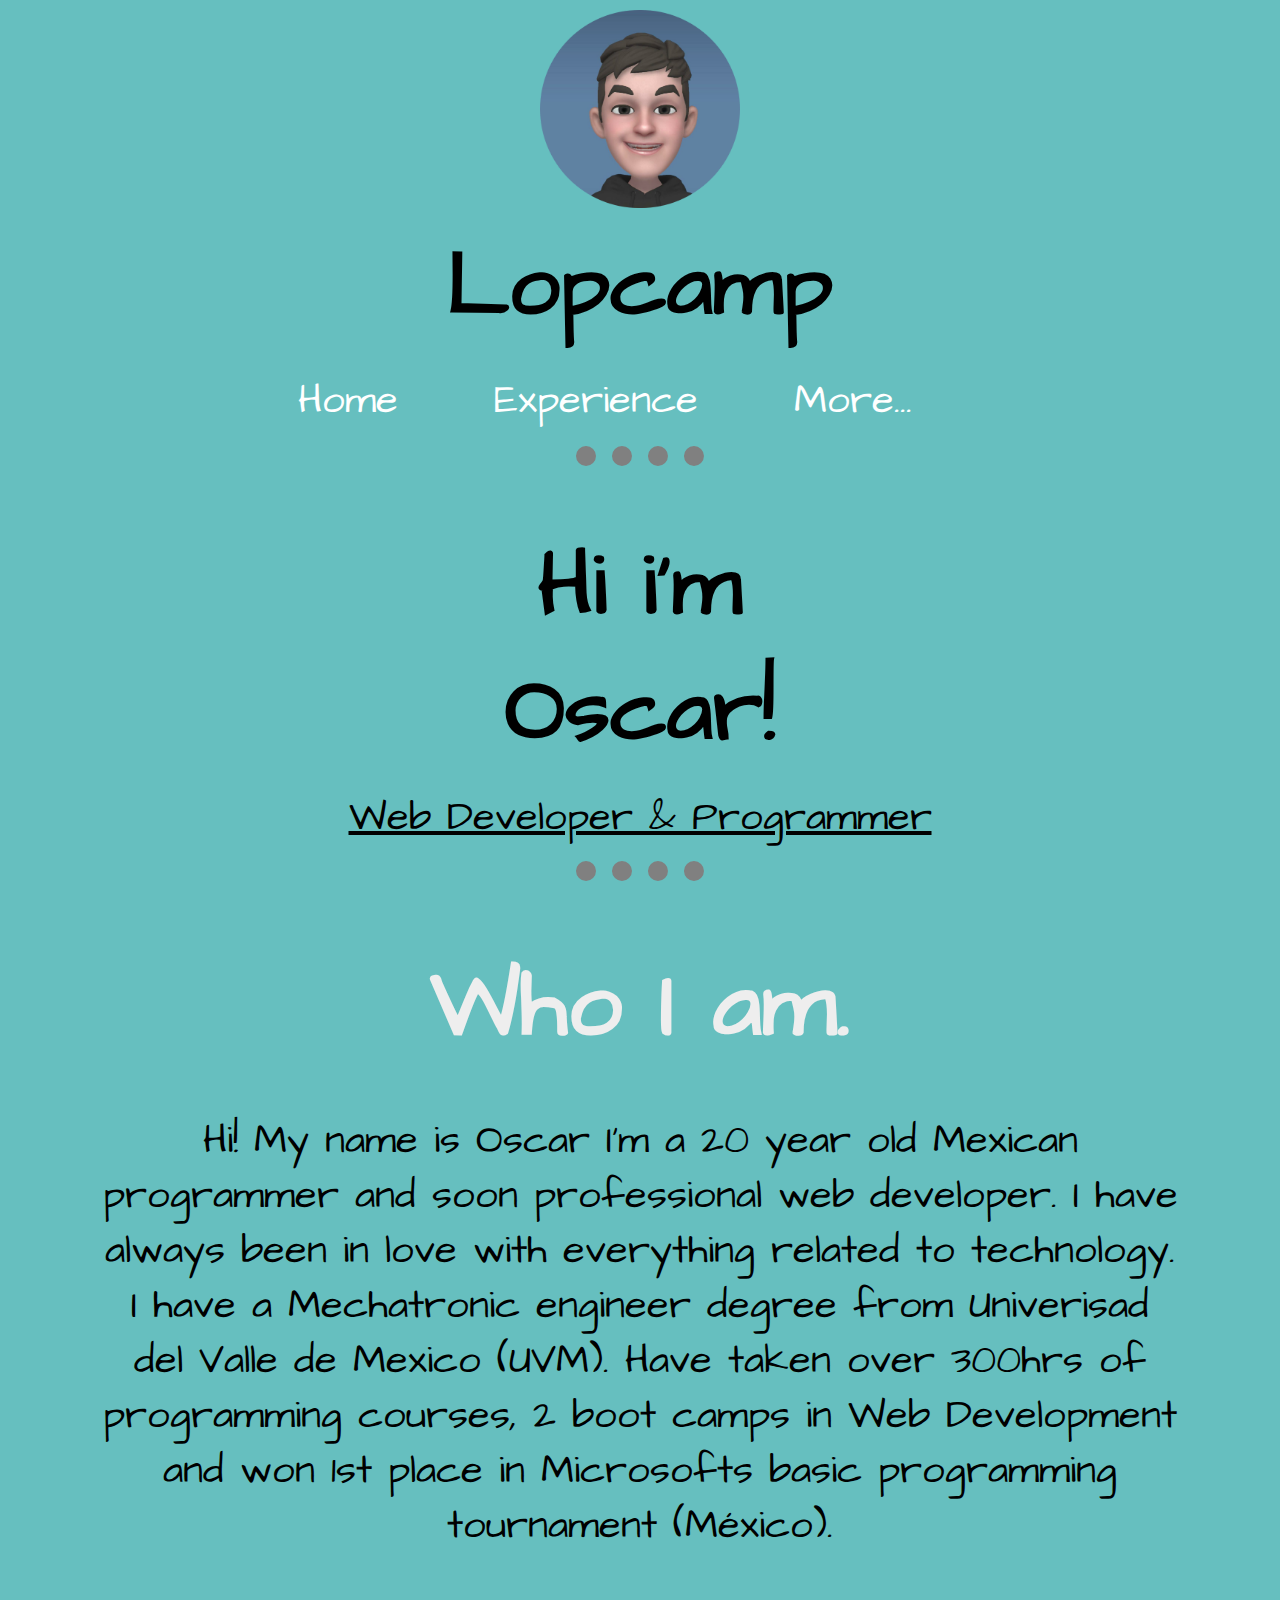
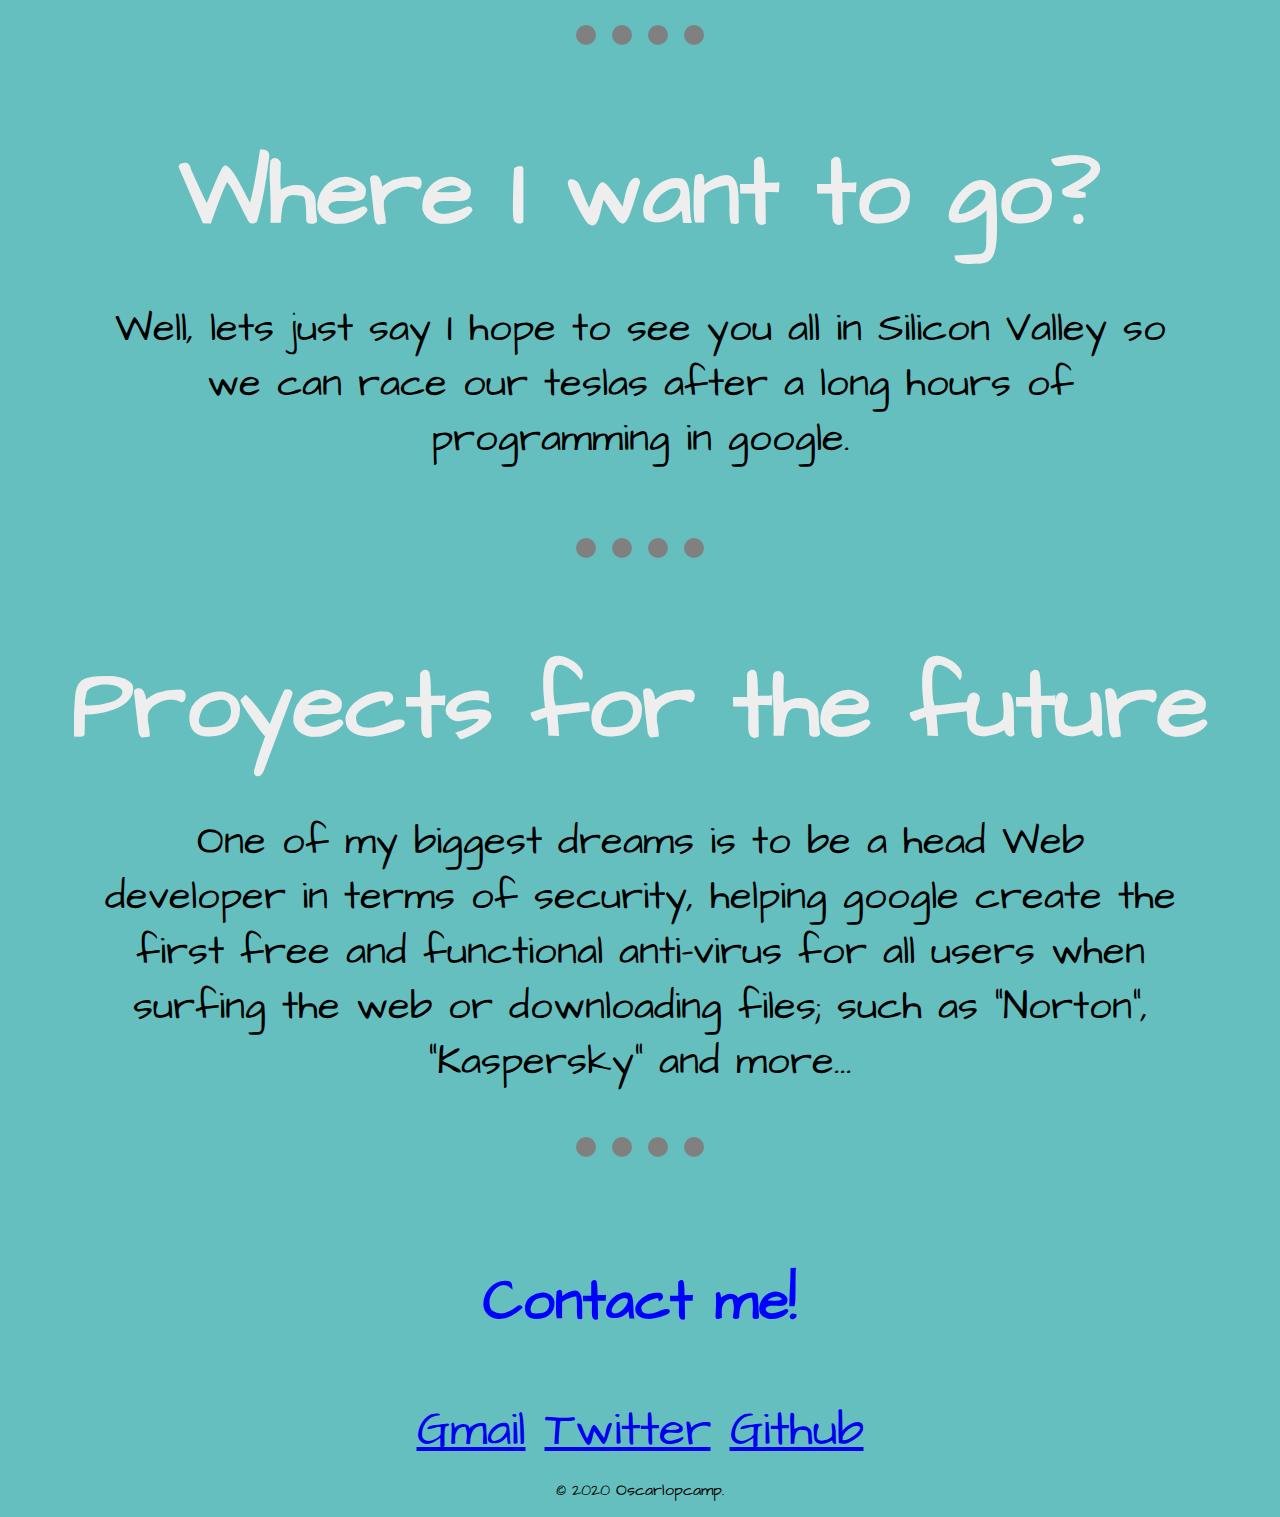
<file: index.html>
<!DOCTYPE html>
<html>

<head>
  <meta charset="utf-8">
  <title>Oscar Lopcamp | Home</title>
  <link rel="stylesheet" href="css/styles.css">
  <link rel="icon" href="favicon.ico">
  <link href="https://fonts.googleapis.com/css2?family=Architects+Daughter&family=Montserrat:wght@300&display=swap" rel="stylesheet">
</head>

<body>
  <header>
      <div class="container">
      <img width="200px" src="images/yo.png" alt="Oscar Lopcamp">
      <h1 style="margin-top=0; margin-bottom:0;">Lopcamp</h1>
      </div>
      <nav class="center">

					<a href="index.html">Home</a>
					<a href="experience.html">Experience</a>
					<a href="more.html">More...</a>

      </nav>
      <hr>
      </header>
  <div class="top-container">
    <h1>Hi i'm <br>Oscar!</h1>
    <p><span class="pro">Web Developer & Programmer</span></p>
  </div>
  <hr>
  <div class="middle-container">
    <div class="profile">
      <h2>Who I am.</h2>
      <p>Hi! My name is Oscar I'm a 20 year old Mexican programmer and soon professional web developer. I have always been in love with everything related to technology. I have a Mechatronic engineer degree from Univerisad del Valle de Mexico (UVM). Have taken over 300hrs of programming courses, 2 boot camps in Web Development and won 1st place in Microsofts basic programming tournament (México).</p>
    </div>
    <hr>
    <div class="profile">
      <h2>Where I want to go?</h2>
      <p>Well, lets just say I hope to see you all in Silicon Valley so we can race our teslas after a long hours of programming in google.</p>
    </div>
    <hr>
    <div class="profile">
      <h2>Proyects for the future</h2>
      <p>One of my biggest dreams is to be a head Web developer in terms of security, helping google create the first free and functional anti-virus for all users when surfing the web or downloading files; such as "Norton", "Kaspersky" and more...</p>
    </div>
    </div>
    <hr>
    <footer class="contact-me">
        <h3>Contact me!</h3>
        <a class="btn"  href="mailto:alexlopcamp@gmail.com">Gmail</a>
        <a target="_blank"href="https://twitter.com/oscarlopcamp">Twitter</a>
        <a target="_blank" href="https://github.com/oscarlopcamp">Github</a>
        <p>&copy 2020 Oscarlopcamp.</p>
      </footer>

</body>

</html>
</file>
<file: css/styles.css>
body{
  margin:0;
  padding: 0;
  border: 0;
  background-color: #66bfbf;
  text-align: center;
  font-family: 'Architects Daughter', cursive;
}

.container{
  text-align: center;
  margin: 0;
}

header img{
margin: 0;
	padding:10px ;
}

nav a{
  text-align: center;
	color: #fff;
	text-decoration: none;
	font-size: 40px;
  padding-right: 70px;
}

nav h2{
  font-size: 2.5rem;
}

h1{
  font-size: 562.5%;
  margin: 0;
}
h2{
  color: #eee;
  margin: 0;
}

h3{
  background-color: #66bfbf;
  color: blue;
}
hr{
  border-style: dotted;
  width: 10%;
  border-bottom: 0;
  border-left: 0;
  border-right: 0;
  border-top-width: 20px;
  padding-top: 40px;
  padding-bottom: 10px;
}
.center{
  font-size: 4em;
}

.pro{
  text-decoration: underline;
  color: black;
  font-size: 2.5rem;
}

.top-container{
  position: relative;
  padding-top: 100px;
  color: black;
  margin: 0;
  padding: 0;
}
.top-container h1{
  margin: 0;
}

.middle-container p{
  background-color: #66bfbf;
  padding: 1em 100px 1em 100px;
  font-size: 2.5rem;
  margin: 0;
  width: auto;
}
.middle-container{
  font-size: 4rem;
}

.middle-container a{
  color: #fff;
}

.contact-me{
  font-size: 3rem;
}
.contact-me p{
  font-size: 1rem;
}
</file>
